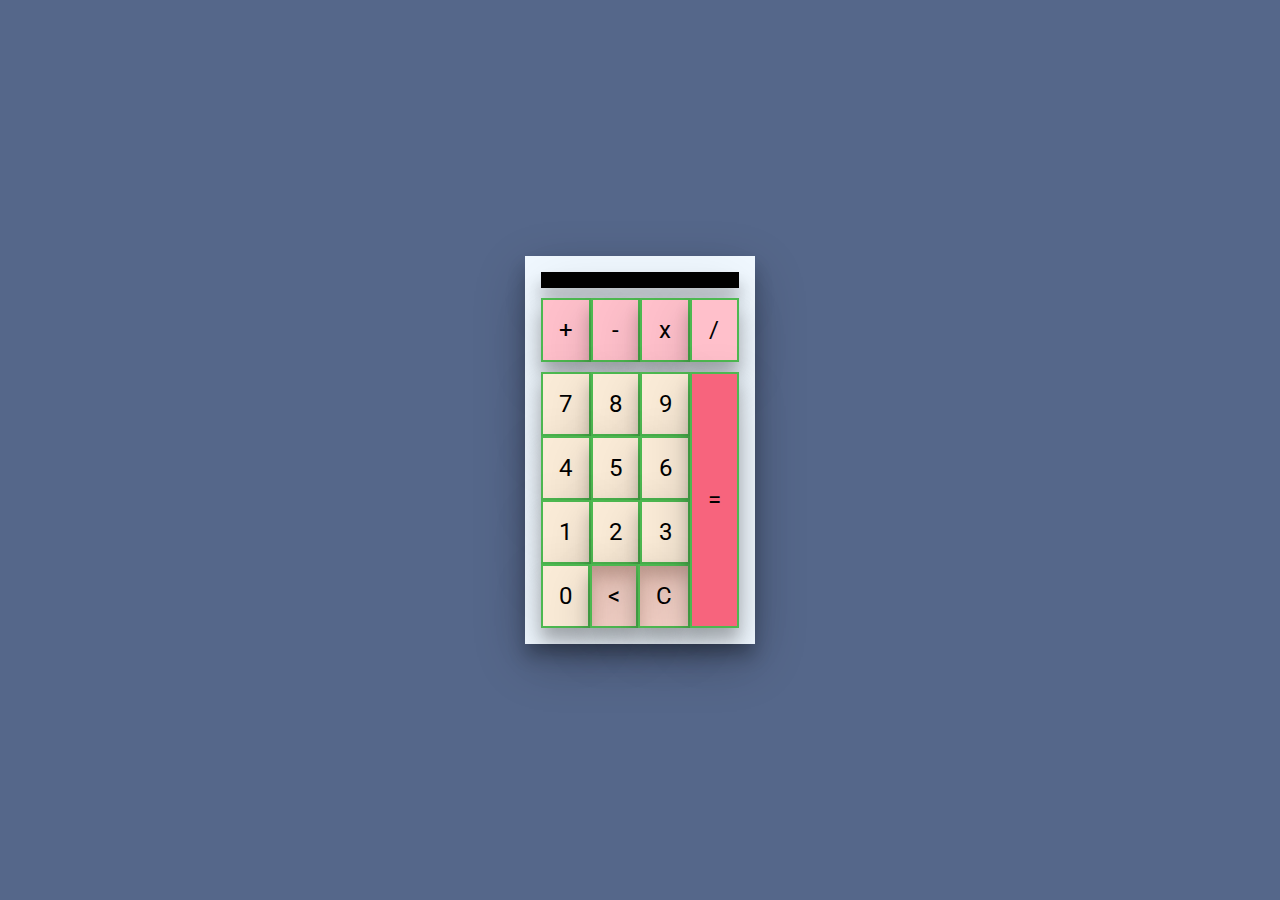
<file: index.html>
<html lang="en">
<head>
    <meta charset="UTF-8">
    <meta http-equiv="X-UA-Compatible" content="IE=edge">
    <meta name="viewport" content="width=device-width, initial-scale=1.0">
    <title>TOP Calculator Project</title>
    <script src="calc_nuke.js" defer></script>
    <link rel="stylesheet" href="calc.css">
</head>
<body class="body">
    <div class="container">
        <div class="calc">
            <div class="display"> 
                <div id="displayNums" class="displayNums"></div>
            </div>
            <div class="operatorContainer">
                <div id="add" class="operator">+</div>
                <div id="subtract" class="operator">-</div>
                <div id="multiply" class="operator">x</div>
                <div id="divide" class="operator">/</div>
            </div>
            <div class="numEqualsContainer">
                <div class="numsContainer">
                    <div class="row">
                        <div id="7" class="num">7</div>
                        <div id="8" class="num">8</div>
                        <div id="9" class="num">9</div>
                    </div>
                    <div class="row">
                        <div id="4" class="num">4</div>
                        <div id="5" class="num">5</div>
                        <div id="6" class="num">6</div>
                    </div>
                    <div class="row">
                        <div id="1" class="num">1</div>
                        <div id="2" class="num">2</div>
                        <div id="3" class="num">3</div>
                    </div>
                    <div class="row">
                        <div id="0" class="num">0</div>
                        <div id="<" class="other"><</div>
                        <div id="clear" class="other">C</div>
                    </div>

                </div>
                <div id="=" class="equal">=</div>
            </div>
            
        </div>
        
    </div>
        
</body>
</html>
</file>
<file: calc.css>
@import url('https://fonts.googleapis.com/css2?family=Roboto:wght@400;700&display=swap');


.body {
    background-color:  rgb(85, 103, 138);
    font-family: Roboto, sans-serif;
    font-size: 24px;
    color: #000000;
    display: flex;
    justify-content: center;
}

.container {
    display: flex;
    
    align-items: center;
    justify-content: center;
}

.calc {
    display: flex;
    flex-direction: column;
    background-color:aliceblue;
        box-shadow: 0 12px 16px 0 rgba(0, 0, 0, 0.24), 0 17px 50px 0 rgba(0, 0, 0, 0.19);
    padding: 16px;
    gap: 10px;
    
}

.display {
    display: flex;
    justify-content: end;
    background-color: #000000;
    box-shadow: 0 12px 16px 0 rgba(0, 0, 0, 0.24), 0 17px 50px 0 rgba(0, 0, 0, 0.19);
}

.displaynums {
    display: flex;
    padding: 8px;
    background-color: black;
    color: rgba(127, 255, 212, 0.569);
}

.operatorContainer {
    display:flex;
    
     
}

.operator {
    flex: 1;
    background-color: pink;
    
}

.numEqualsContainer {
    display: flex;
    flex-direction: row;
    justify-content: center;

}

.numsContainer {
    display: flex;
    flex-direction: column;
    flex: 3;
}

.row,
.equal {
    display: flex;
    flex: 1;
    justify-content: space-between;
}

.num,
.other,
.operator,
.equal {
    display: flex;
    flex: 1;
    padding: 16px;
    gap: 10px;
    align-items: center;
    justify-content: center;
    border: 2px solid #4db850;
    box-shadow: 0 12px 16px 0 rgba(0, 0, 0, 0.24), 0 17px 50px 0 rgba(0, 0, 0, 0.19);
}

.other {
    background-color: #ff7f5050;
}


.num {
    background-color: antiquewhite;
}

.equal {
   background-color: rgb(247, 100, 125);
}

/* to be implemented  */
#dot .inactive {
    cursor: not-allowed;
}
</file>
